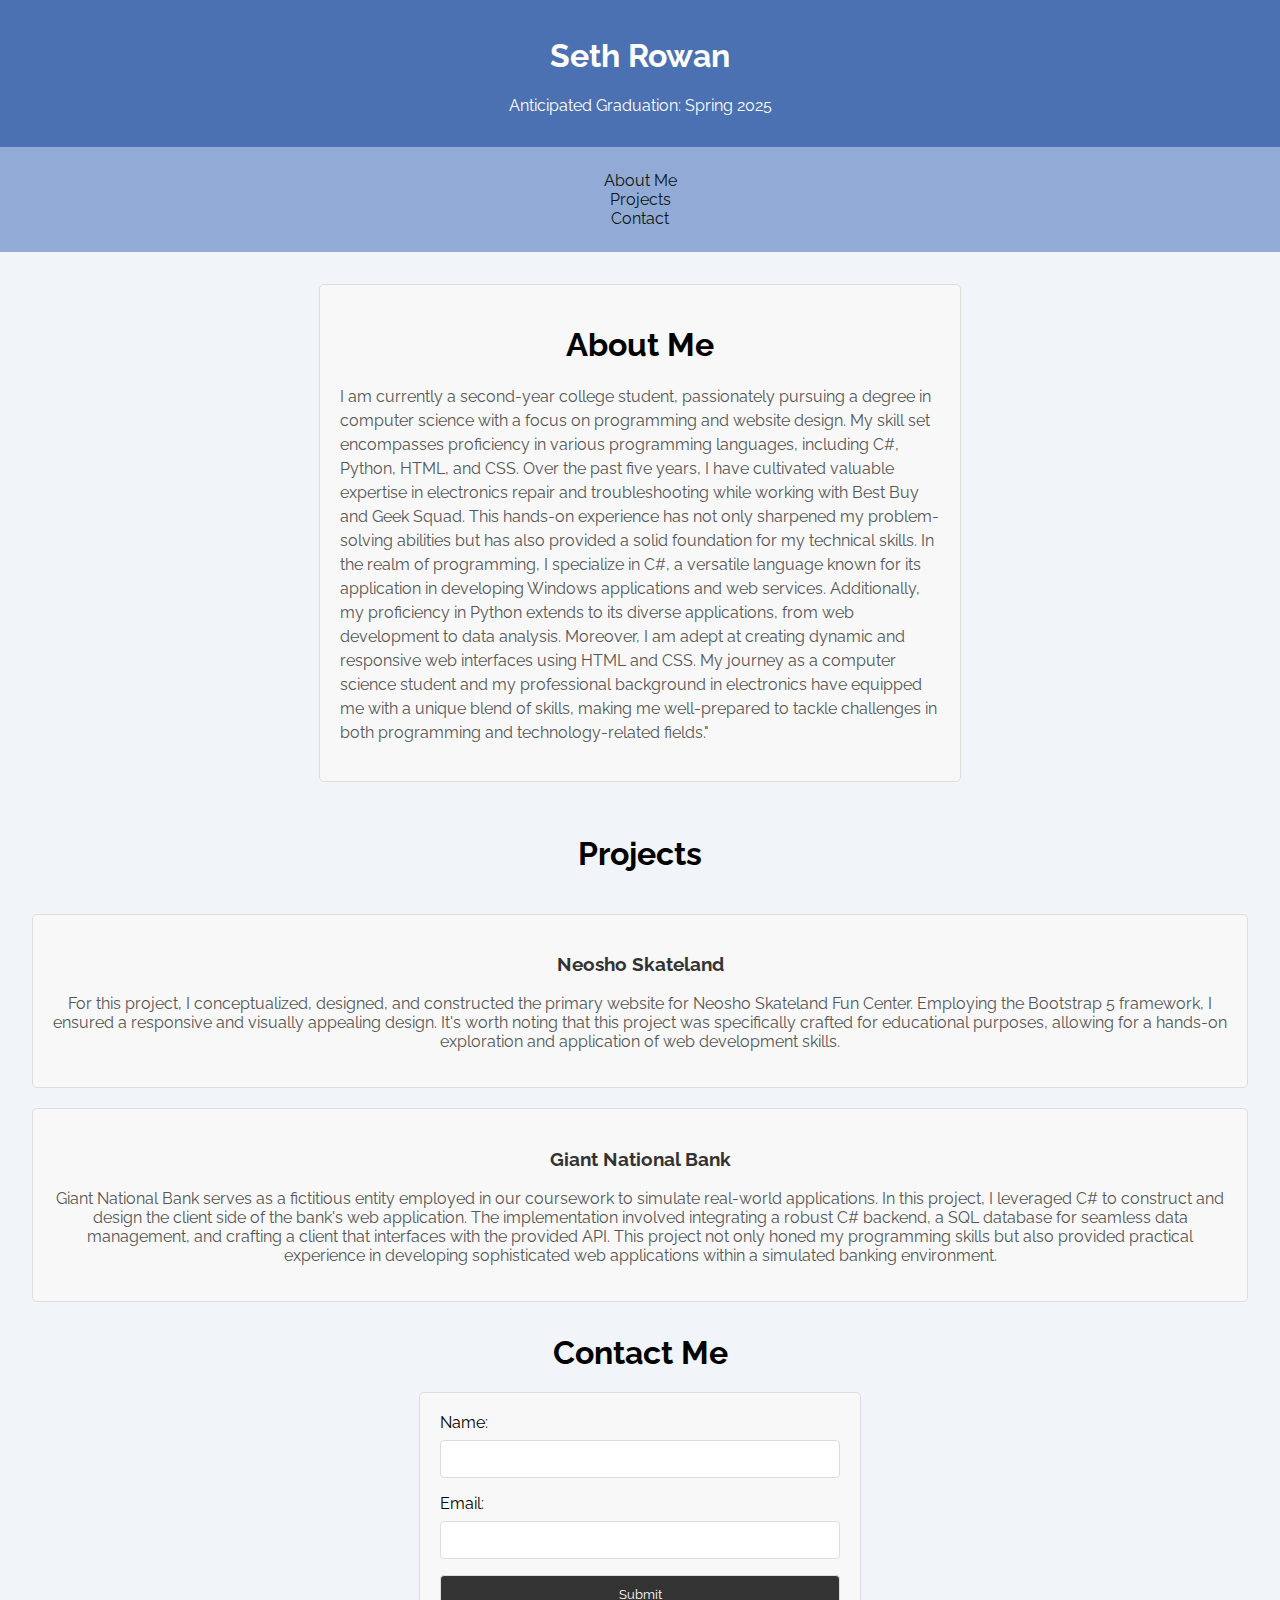
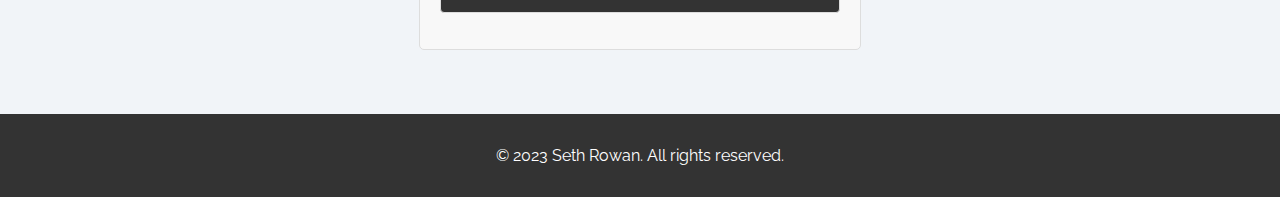
<file: index.html>
<!DOCTYPE html>
<html lang="en">
  <head>
    <meta charset="UTF-8" />
    <meta name="viewport" content="width=device-width, initial-scale=1.0" />
    <link rel="preconnect" href="https://fonts.googleapis.com" />
    <link rel="preconnect" href="https://fonts.gstatic.com" crossorigin />
    <link
      href="https://fonts.googleapis.com/css2?family=Josefin+Sans:ital,wght@1,700&family=Mooli&family=Oswald&family=Poppins:wght@200&family=Raleway&family=Shadows+Into+Light&family=Zeyada&display=swap"
      rel="stylesheet"
    />
    <link rel="stylesheet" href="styles.css" />
    <title>Online Profile</title>
  </head>
  <body>
    <header>
      <h1>Seth Rowan</h1>
      <p>Anticipated Graduation: Spring 2025</p>
    </header>

    <nav>
      <ul>
        <li><a href="#about">About Me</a></li>
        <li><a href="#projects">Projects</a></li>
        <li><a href="#contact">Contact</a></li>
      </ul>
    </nav>

    <main>
      <div class="Container">
        <section id="about">
          <h1>About Me</h1>
          <p>
            I am currently a second-year college student, passionately pursuing
            a degree in computer science with a focus on programming and website
            design. My skill set encompasses proficiency in various programming
            languages, including C#, Python, HTML, and CSS. Over the past five
            years, I have cultivated valuable expertise in electronics repair
            and troubleshooting while working with Best Buy and Geek Squad. This
            hands-on experience has not only sharpened my problem-solving
            abilities but has also provided a solid foundation for my technical
            skills. In the realm of programming, I specialize in C#, a versatile
            language known for its application in developing Windows
            applications and web services. Additionally, my proficiency in
            Python extends to its diverse applications, from web development to
            data analysis. Moreover, I am adept at creating dynamic and
            responsive web interfaces using HTML and CSS. My journey as a
            computer science student and my professional background in
            electronics have equipped me with a unique blend of skills, making
            me well-prepared to tackle challenges in both programming and
            technology-related fields."
          </p>
        </section>

        <section id="projects">
          <h1>Projects</h1>

          <div class="project">
            <h3>Neosho Skateland</h3>
            <p>
              For this project, I conceptualized, designed, and constructed the
              primary website for Neosho Skateland Fun Center. Employing the
              Bootstrap 5 framework, I ensured a responsive and visually
              appealing design. It's worth noting that this project was
              specifically crafted for educational purposes, allowing for a
              hands-on exploration and application of web development skills.
            </p>
          </div>

          <div class="project">
            <h3>Giant National Bank</h3>
            <p>
              Giant National Bank serves as a fictitious entity employed in our
              coursework to simulate real-world applications. In this project, I
              leveraged C# to construct and design the client side of the bank's
              web application. The implementation involved integrating a robust
              C# backend, a SQL database for seamless data management, and
              crafting a client that interfaces with the provided API. This
              project not only honed my programming skills but also provided
              practical experience in developing sophisticated web applications
              within a simulated banking environment.
            </p>
          </div>
        </section>

        <section id="contact">
          <h1>Contact Me</h1>
          <form action="thankyou.html" method="get">
            <label for="name">Name:</label>
            <input type="text" id="name" name="name" required />

            <label for="email">Email:</label>
            <input type="email" id="email" name="email" required />

            <input type="submit" value="Submit" />
          </form>
        </section>
      </div>
    </main>

    <footer>
      <p>&copy; 2023 Seth Rowan. All rights reserved.</p>
    </footer>
  </body>
</html>
</file>
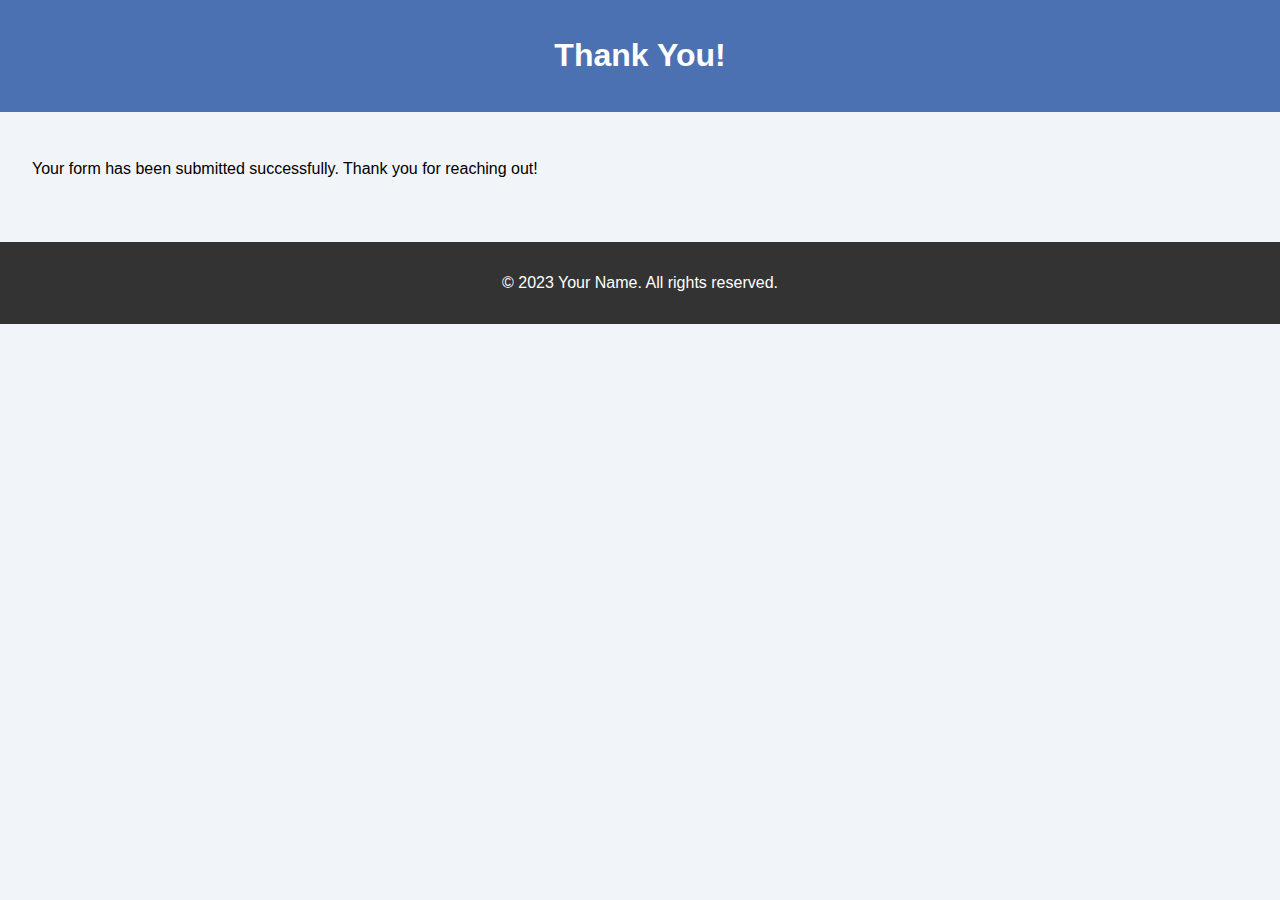
<file: thankyou.html>
<!DOCTYPE html>
<html lang="en">
  <head>
    <meta charset="UTF-8" />
    <meta name="viewport" content="width=device-width, initial-scale=1.0" />
    <link rel="stylesheet" href="styles.css" />
    <title>Thank You!</title>
  </head>

  <body>
    <header>
      <h1>Thank You!</h1>
    </header>

    <main>
      <section>
        <p>
          Your form has been submitted successfully. Thank you for reaching out!
        </p>
      </section>
    </main>

    <footer>
      <p>&copy; 2023 Your Name. All rights reserved.</p>
    </footer>
  </body>
</html>
</file>
<file: styles.css>
*{font-family: 'Josefin Sans', sans-serif;
font-family: 'Mooli', sans-serif;
font-family: 'Oswald', sans-serif;
font-family: 'Poppins', sans-serif;
font-family: 'Raleway', sans-serif;
}
body {
    font-family: 'Arial', sans-serif;
    margin: 0;
    padding: 0;
    background-color: #F1F4F8;
   
}

header {
    background-color: #4C71B3;
    color: #fff;
    text-align: center;
    padding: 1em;
}

nav {
    background-color:#91AAD6;
    color: #0E170C;
    text-align: center;
    padding: 0.5em;
}

nav ul {
    list-style: none;
    padding: 0em;
}

nav a {
    text-decoration: none;
    color: #0E170C;
    margin: 0 1em;
}


main {
    padding: 2em;
}

section {
    margin-bottom: 2em;
}
#about {
    max-width: 600px;
    margin: auto;
    padding: 20px;
    background-color: #f8f8f8;
    border: 1px solid #ddd;
    border-radius: 5px;
}

#about h2 {
    color: #333;
}

#about p {
    color: #555;
    line-height: 1.5;
}

h1{
    text-align: center;
    font-size: xx-large;
}
#projects {
    display: grid;
    grid-gap: 20px;
    justify-content: center; 
    align-items: center; 
    padding-top: 2em;
}

.project {
    background-color: #f8f8f8;
    border: 1px solid #ddd;
    padding: 20px;
    text-align: center; 
    border-radius: 5px;
    transition: transform 0.3s ease-in-out;
}

.project:hover {
    transform: scale(1.05);
}

.project h3 {
    color: #333;
}

.project p {
    color: #555;
}

form {
    display: flex;
    flex-direction: column;
    max-width: 400px;
    margin: auto;
    padding: 20px;
    background-color: #f8f8f8;
    border: 1px solid #ddd;
    border-radius: 5px;
}

label {
    margin-bottom: 8px;
}

input,
textarea {
    padding: 10px;
    margin-bottom: 16px;
    border: 1px solid #ddd;
    border-radius: 4px;
}

input[type="submit"] {
    background-color: #333;
    color: #fff;
    cursor: pointer;
}

input[type="submit"]:hover {
    background-color: #555;
}
footer {
    background-color: #333;
    color: #fff;
    text-align: center;
    padding: 1em;
}


@media screen and (max-width: 600px) {
    main {
        padding: 1em;
    }

    form {
        max-width: 100%;
    }
}
</file>
